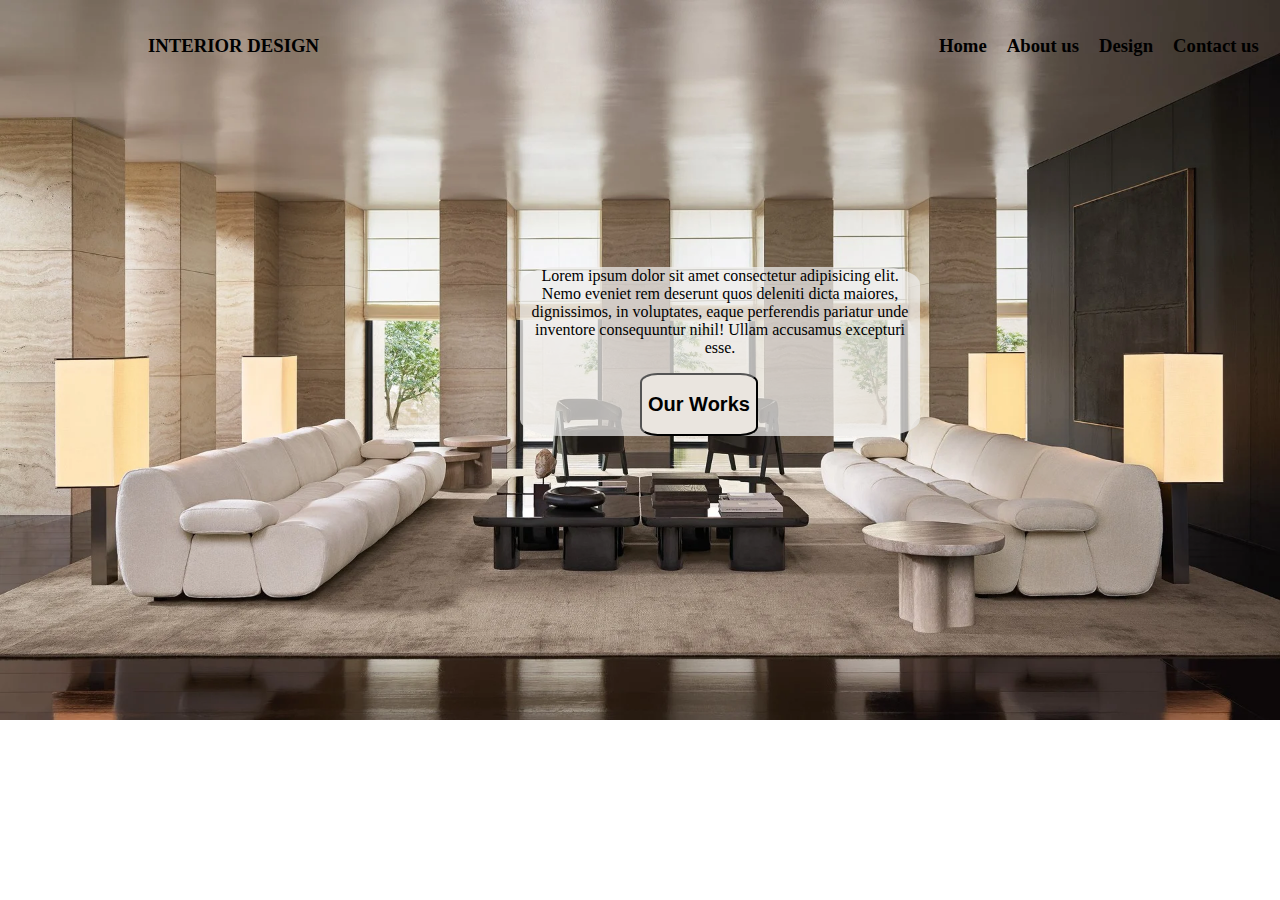
<file: INTERN 2/index.html>
<!DOCTYPE html>
<html lang="en">
<head>
    <meta charset="UTF-8">
    <meta name="viewport" content="width=device-width, initial-scale=1.0">
    <title>Document</title>
    <link rel="stylesheet" href="styles.css">
</head>

<body>
    <header>

        <nav>
          <ul>
            <li><a href="" class="port" ><h3>INTERIOR DESIGN</h3></a></li>
            <li><a href=""><h3>Home</h3></a></li>
            <li><a href=""><h3>About us</h3></a></li>
            <li><a href="index3.html"><h3>Design</h3></a></li>
            <li><a href="https://www.livspace.com/in/landing-page/home-interiors/alt-new-gl?utm_adset=168892487968&utm_matchtype=e&utm_adposition&gad_campaignid=21363206122"><h3>Contact us</h3></a></li>
          </ul>
        </nav>
        
    </header>
    <div class="contain1">
        <!-- <video src="video2.mp4 " autoplay muted loop style="width: 100%; height: 0%;" ></video> -->
         <!-- <img src="img1.jpg" style="height: 700px; width: 100%;">
    </div> -->
    <div class="more">
        <p style="text-align: center;">Lorem ipsum dolor sit amet consectetur adipisicing elit. Nemo eveniet rem deserunt quos deleniti dicta maiores, dignissimos, in voluptates, eaque perferendis pariatur unde inventore consequuntur nihil! Ullam accusamus excepturi esse.</p>
     <a href="index2.html"> <button style="text-align: center; margin-left: 30%;border-radius: 15%;background-color: rgb(234, 229, 223);"> <h2>Our Works </h2></button></a>
    </div>

</body>
</html>
</file>
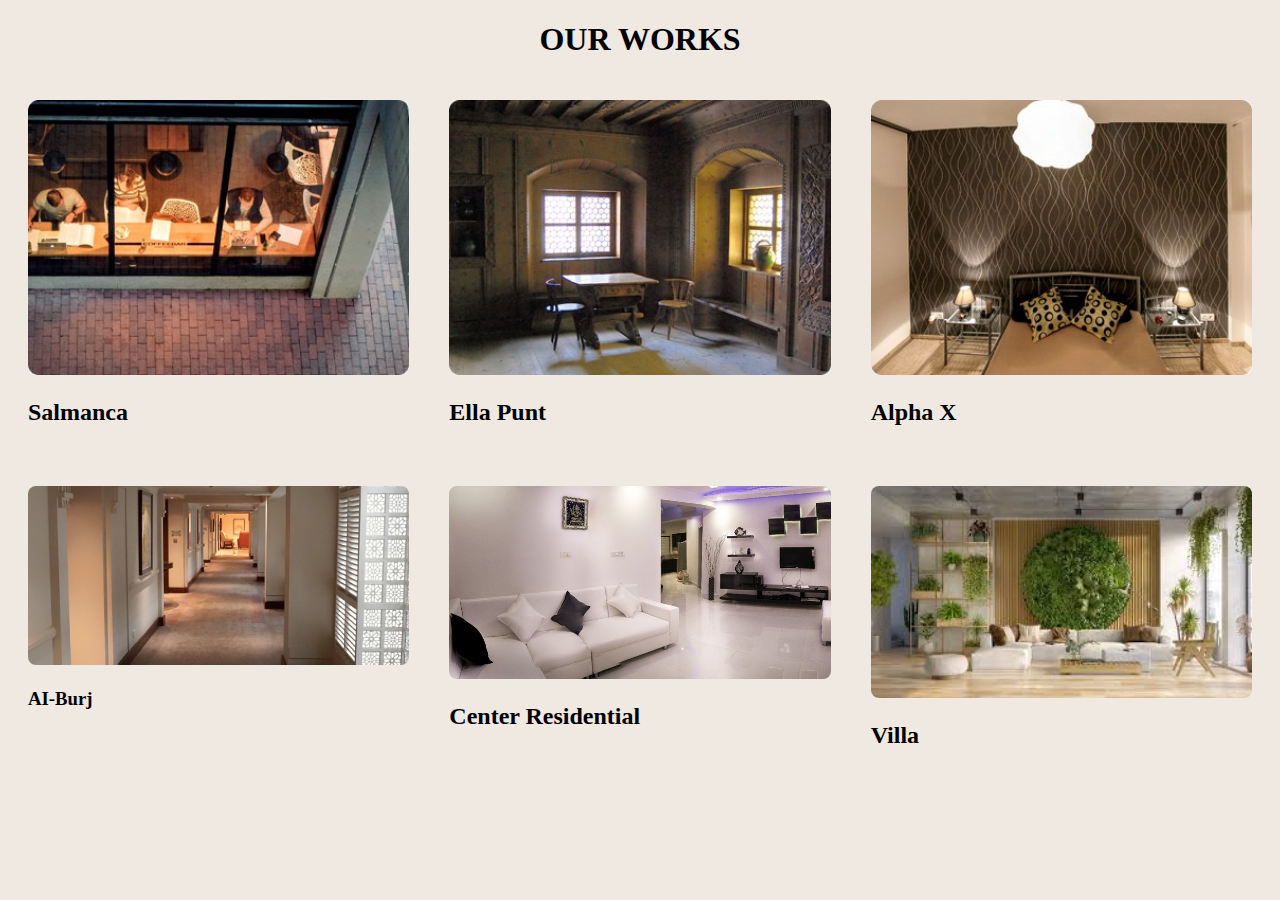
<file: INTERN 2/index2.html>
<!DOCTYPE html>
<html lang="en">
<head>
    <meta charset="UTF-8">
    <meta name="viewport" content="width=device-width, initial-scale=1.0">
    <title>Document</title>
    <style>
        body{
            background-color: rgb(240, 233, 225);
        }
       
    .container1 {
    display: grid;
    grid-template-columns: repeat(3, 1fr);
    gap: 40px; 
    padding: 20px; 
    }

  .container1 img {
    width: 100%;
    height: auto;
    object-fit: cover;
    border-radius: 8px;

    }
        
    </style>
</head>
<body>
    <div>
    <h1 style="text-align: center;">OUR WORKS</h1>
    </div>
    <div class="container1">
        <div>
    <img src="asset 7.jpeg" class="img5" height="300" width="350px"><br>
    <h2>Salmanca </h2>
    </div>
    <div>
    <img src="asset 8.jpeg" class="img6" height="300px" width="350p"><br>
    <h2>Ella Punt</h2>
    </div>
    <div>
    <img src="asset 9.jpeg" class="img7" height="300" width="350"><br>
    <h2>Alpha X</h2>
    </div>
    <div>
    <img src="asset 15.jpeg" class="img8" height="300" width="350"><br>
    <h3>AI-Burj</h3>
    </div>
    <div>
    <img src="asset 4.jpeg" class="img4" height="300" width="350"><br>
    <h2>Center Residential</h2>
    </div>
    <div>
    <img src="asset 17.jpeg" class="img4" height="200px" width="350"><br>
    <h2>Villa</h2>
    </div>
</div>
    
</body>
</html>
</file>
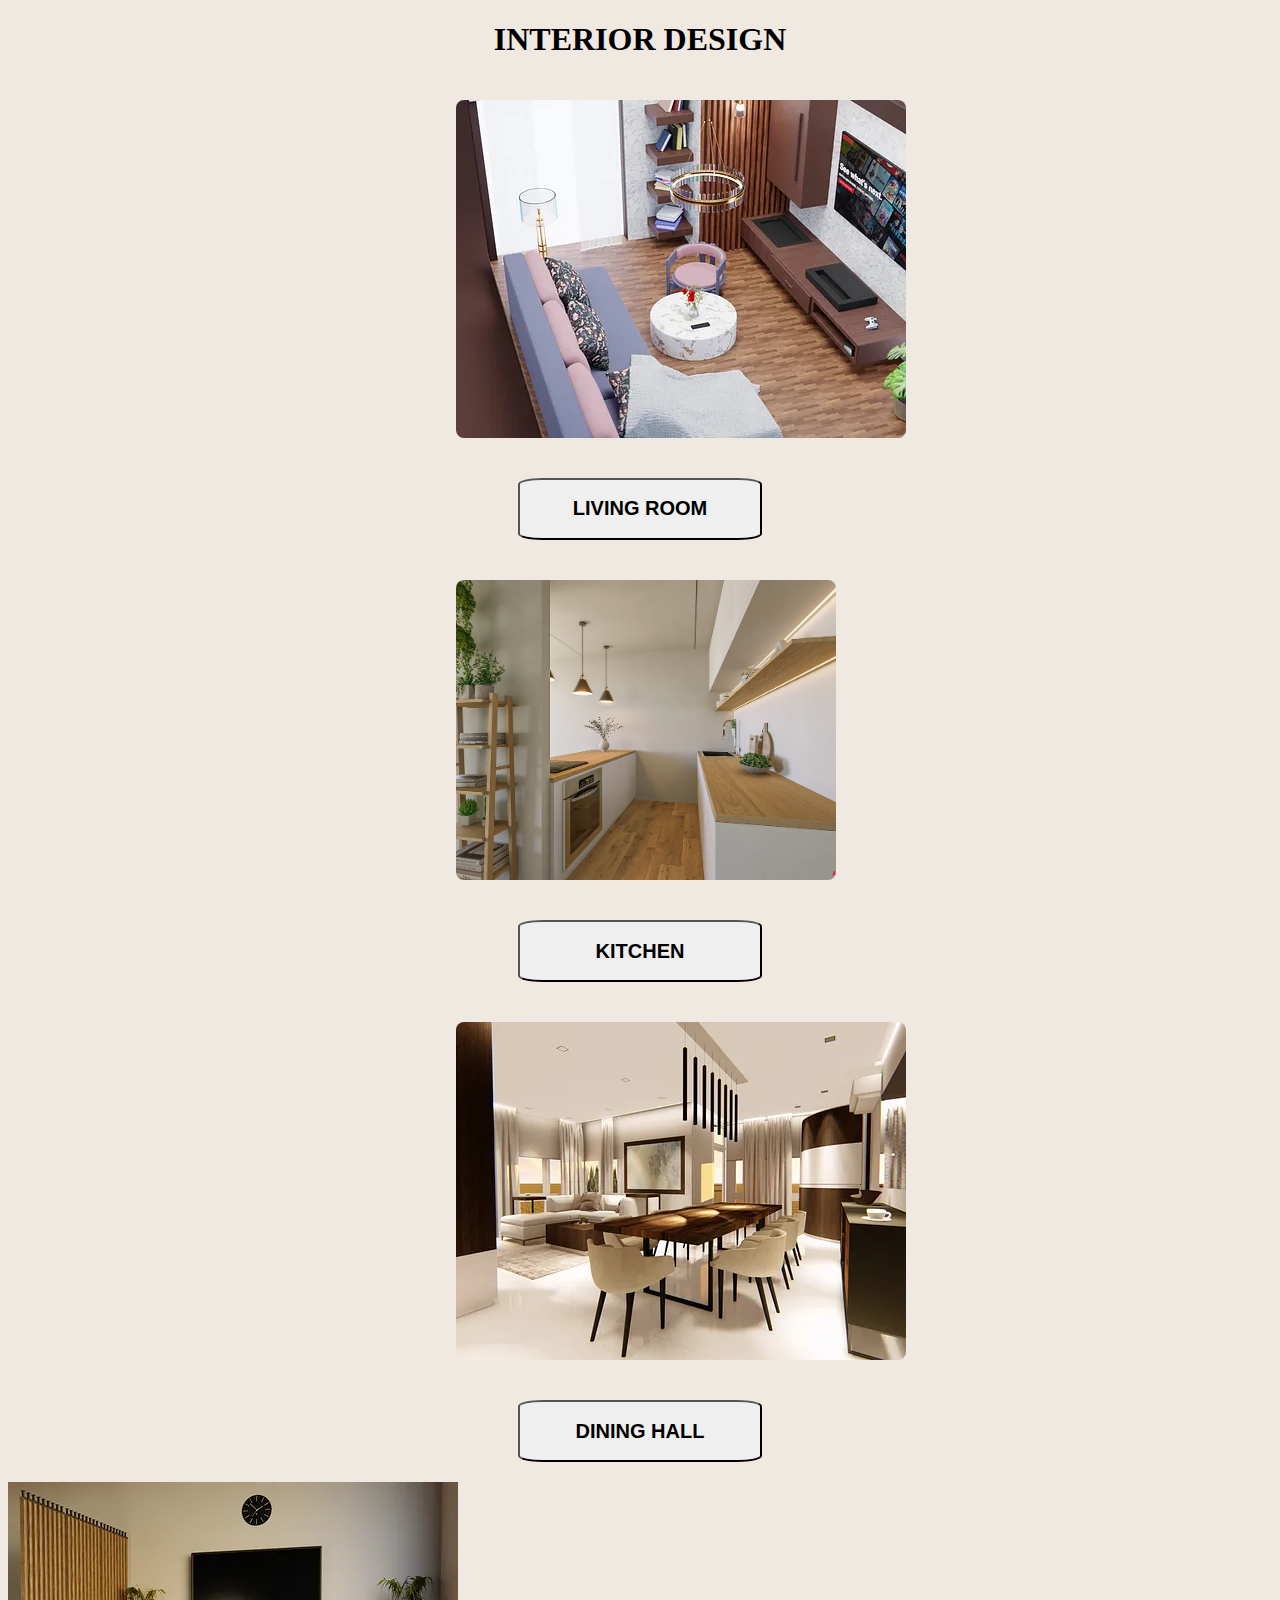
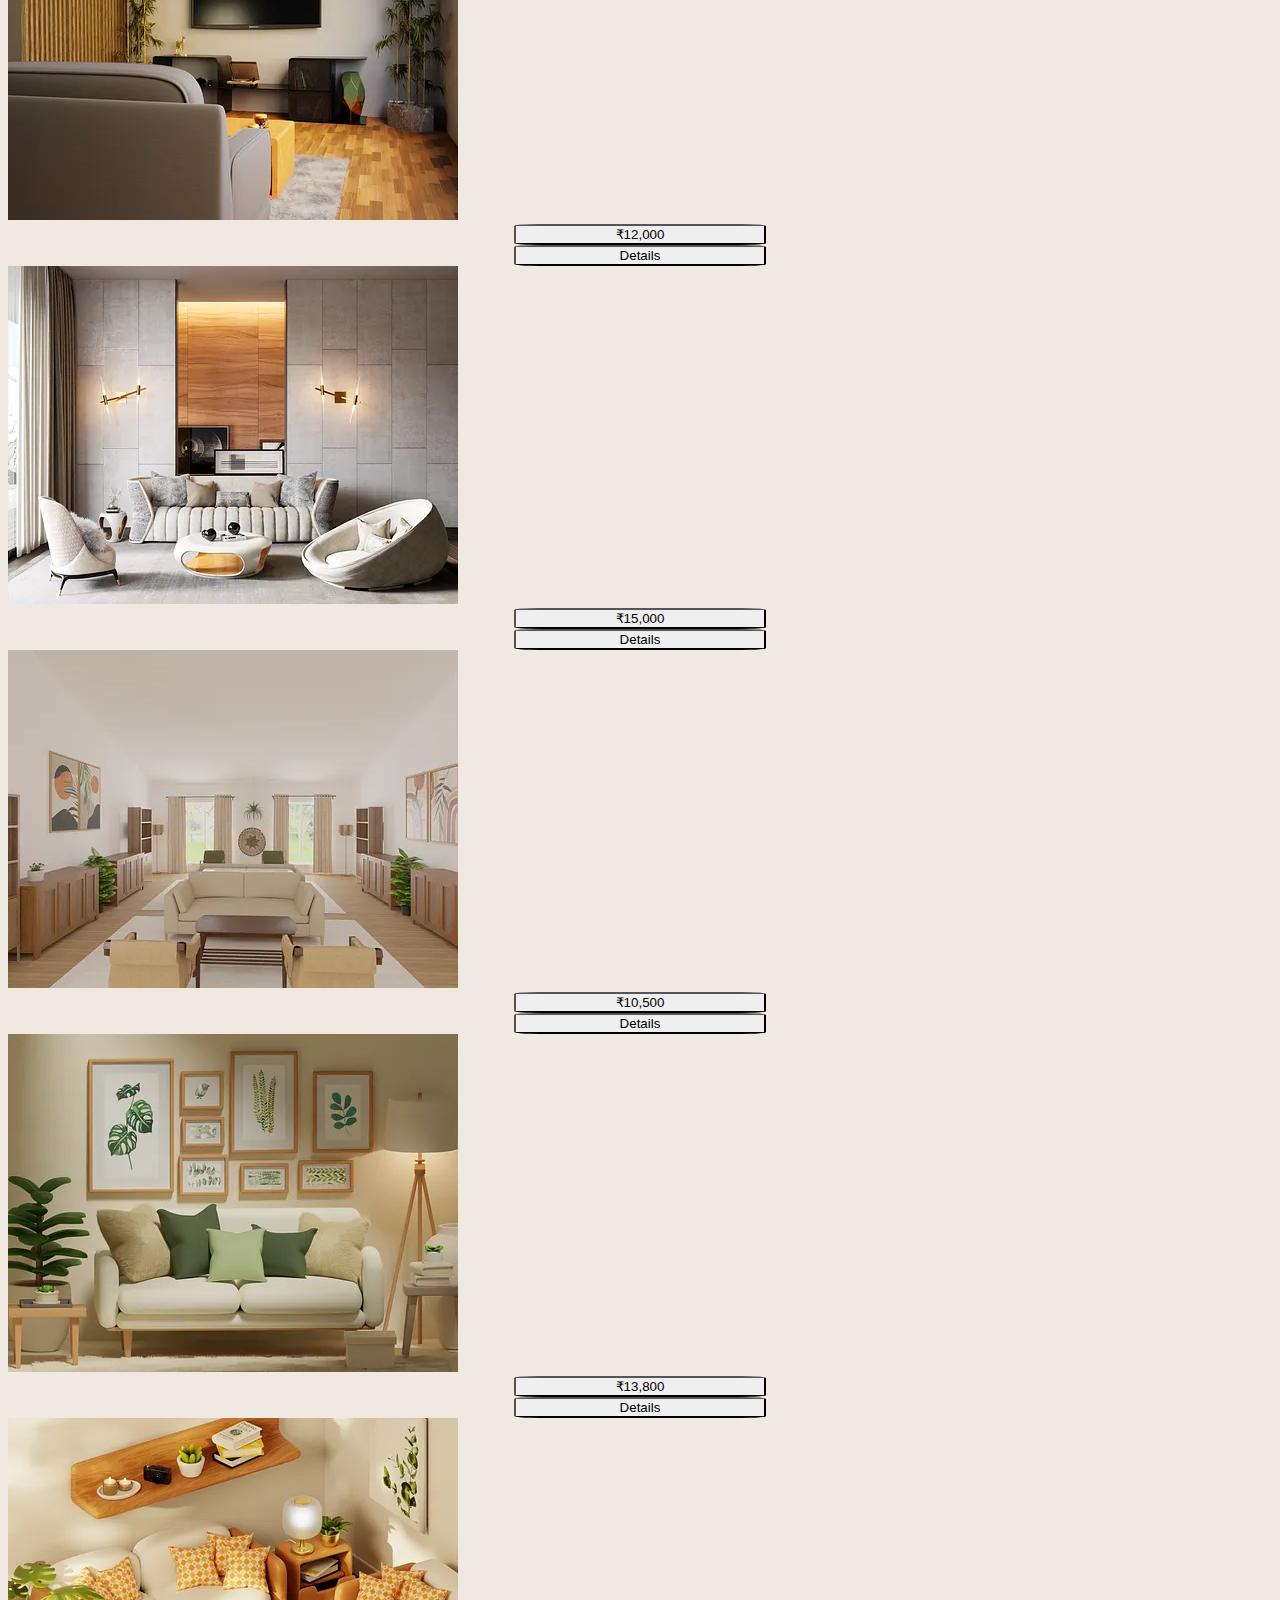
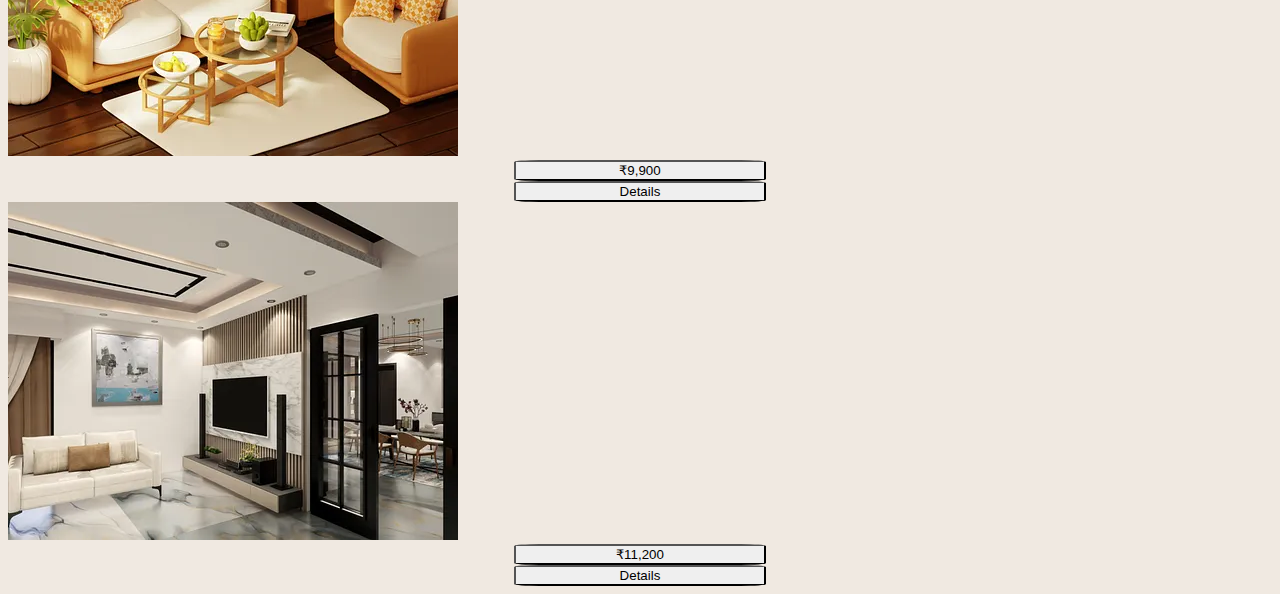
<file: INTERN 2/index3.html>
<!DOCTYPE html>
<html lang="en">
<head>
    <meta charset="UTF-8">
    <meta name="viewport" content="width=device-width, initial-scale=1.0">
    <title>Document</title>
    <style>
        body{
             background-color: rgb(240, 233, 225);
        }
        .container1 {
        display: grid;
        grid-template-row: repeat(3, 1fr);
        gap: 40px; 
        padding: 20px; 
    }
    .container1 img {
      
        height: auto;
        object-fit: cover;
        border-radius: 8px;
        margin-left: 35%;
        }
    button{
      width: 20%;
        border-radius: 10%;
    margin-left: 40%;
    }
    
    </style>
</head>
<body>
    <div>
        <h1 style="text-align: center;">INTERIOR DESIGN</h1>
    </div>
    <div class="container1">
    <img src="img2.webp" >
   <a href="#living"><button><h2>LIVING ROOM</h2></button></a>
    </div>
    <div class="container1">
    <img src="img5.webp" style="height:300px ; width: 31%;">
    <button><h2>KITCHEN</h2></button>
    </div>
    <div class="container1">
    <img src="img4.webp" >
    <button><h2>DINING HALL</h2></button>
    </div>

    
  <div class="gallery" id="living">
    <div class="card">
      <img src="liv1.webp" alt="Living Room 1">
      <div class="info">
        <button>₹12,000</button>
        <button class="details">Details</button>
      </div>
    </div>
    <div class="card">
      <img src="liv2.webp" alt="Living Room 2">
      <div class="info">
        <button>₹15,000</button>
        <button class="details">Details</button>
      </div>
    </div>
    <div class="card">
      <img src="liv3.webp" alt="Living Room 3">
      <div class="info">
        <button>₹10,500</button>
        <button class="details">Details</button>
      </div>
    </div>

    <div class="card">
      <img src="liv4.webp" alt="Living Room 4">
      <div class="info">
        <button>₹13,800</button>
        <button class="details">Details</button>
      </div>
    </div>
    <div class="card">
      <img src="liv5.webp" alt="Living Room 5">
      <div class="info">
        <button>₹9,900</button>
        <button class="details">Details</button>
      </div>
    </div>
    <div class="card">
      <img src="liv6.webp" alt="Living Room 6">
      <div class="info">
        <button>₹11,200</button>
        <button class="details">Details</button>
      </div>
    </div>
  </div>

</body>
</html>
</file>
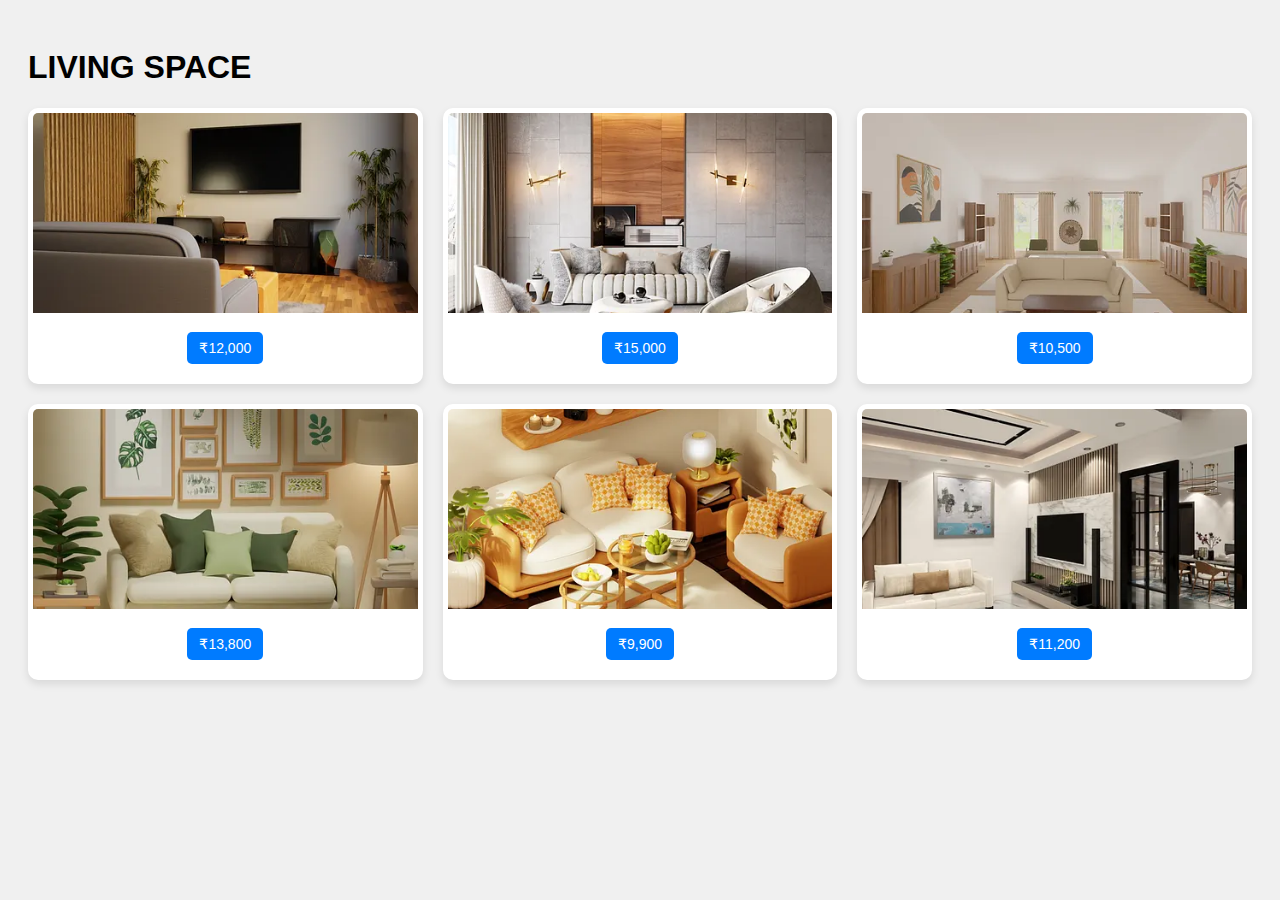
<file: INTERN 2/index4.html>
<!DOCTYPE html>
<html lang="en">
<head>
  <meta charset="UTF-8">
  <title>Living Room</title>
  <style>
    body {
      background-color: #f0f0f0;
      font-family: Arial, sans-serif;
      padding: 20px;
    }

    .gallery {
      display: grid;
      grid-template-columns: repeat(3, 1fr);
      gap: 20px;
    }

    .card {
      background-color: #fff;
      border: 5px solid white;
      box-shadow: 0 4px 8px rgba(0, 0, 0, 0.1);
      text-align: center;
      border-radius: 10px;
      overflow: hidden;
    }

    .card img {
      width: 100%;
      height: 200px;
      object-fit: cover;
    }

    .card .info {
      padding: 10px;
    }

    .card .info button {
      margin: 5px;
      padding: 8px 12px;
      border: none;
      border-radius: 5px;
      cursor:pointer;
      background-color: #007bff;
      color: white;
      font-size: 14px;
    }
  </style>
</head>
<body>
    <h1>LIVING SPACE</h1>
  <div class="gallery" id="living">
    <div class="card">
      <img src="liv1.webp" alt="Living Room 1">
      <div class="info">
        <button>₹12,000</button>
       
      </div>
    </div>
    <div class="card">
      <img src="liv2.webp" alt="Living Room 2">
      <div class="info">
        <button>₹15,000</button>
      </div>
    </div>
    <div class="card">
      <img src="liv3.webp" alt="Living Room 3">
      <div class="info">
        <button>₹10,500</button>
      </div>
    </div>
    <div class="card">
      <img src="liv4.webp" alt="Living Room 4">
      <div class="info">
        <button>₹13,800</button>
      </div>
    </div>
    <div class="card">
      <img src="liv5.webp" alt="Living Room 5">
      <div class="info">
        <button>₹9,900</button>
      
      </div>
    </div>
    <div class="card">
      <img src="liv6.webp" alt="Living Room 6">
      <div class="info">
        <button>₹11,200</button>
     
      </div>
    </div>
  </div>

</body>
</html>
</file>
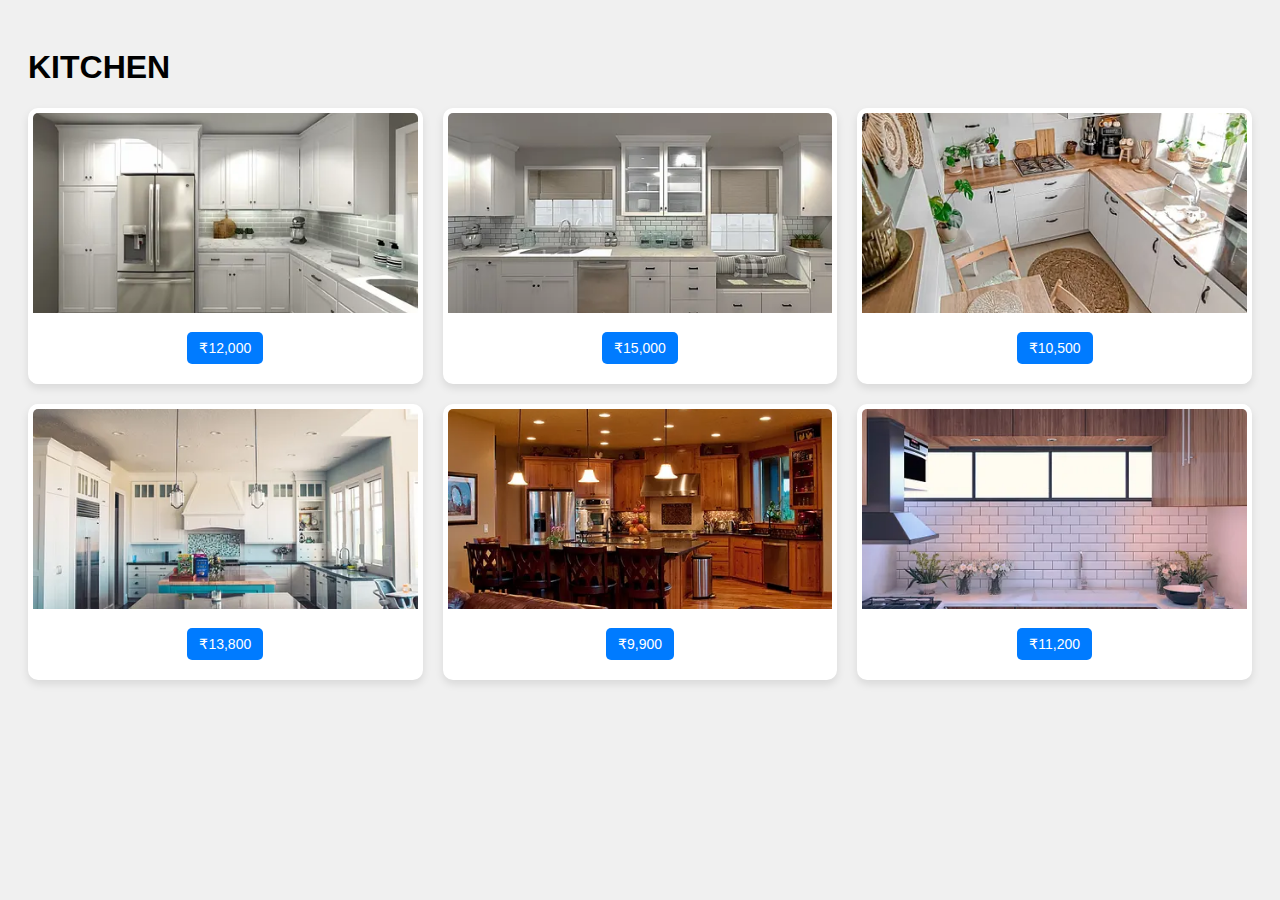
<file: INTERN 2/index5.html>
<!DOCTYPE html>
<html lang="en">
<head>
  <meta charset="UTF-8">
  <title>Living Room</title>
  <style>
    body {
      background-color: #f0f0f0;
      font-family: Arial, sans-serif;
      padding: 20px;
    }

    .gallery {
      display: grid;
      grid-template-columns: repeat(3, 1fr);
      gap: 20px;
    }

    .card {
      background-color: #fff;
      border: 5px solid white;
      box-shadow: 0 4px 8px rgba(0, 0, 0, 0.1);
      text-align: center;
      border-radius: 10px;
      overflow: hidden;
    }

    .card img {
      width: 100%;
      height: 200px;
      object-fit: cover;
    }

    .card .info {
      padding: 10px;
    }

    .card .info button {
      margin: 5px;
      padding: 8px 12px;
      border: none;
      border-radius: 5px;
      cursor:pointer;
      background-color: #007bff;
      color: white;
      font-size: 14px;
    }
  </style>
</head>
<body>

  <div>
    <h1>KITCHEN</h1>
  </div>
  <div class="gallery" id="living">
    <div class="card">
      <img src="kit1.webp" alt="Living Room 1">
      <div class="info">
        <button>₹12,000</button>
       
      </div>
    </div>
    <div class="card">
      <img src="kit2.webp" alt="Living Room 2">
      <div class="info">
        <button>₹15,000</button>
        
      </div>
    </div>
    <div class="card">
      <img src="kit3.webp" alt="Living Room 3">
      <div class="info">
        <button>₹10,500</button>
        
      </div>
    </div>
    <div class="card">
      <img src="kit4.webp" alt="Living Room 4">
      <div class="info">
        <button>₹13,800</button>
        
      </div>
    </div>
    <div class="card">
      <img src="kit5.webp" alt="Living Room 5">
      <div class="info">
        <button>₹9,900</button>
        
      </div>
    </div>
    <div class="card">
      <img src="kit6.webp" alt="Living Room 6">
      <div class="info">
        <button>₹11,200</button>
        
      </div>
    </div>
  </div>

</body>
</html>
</file>
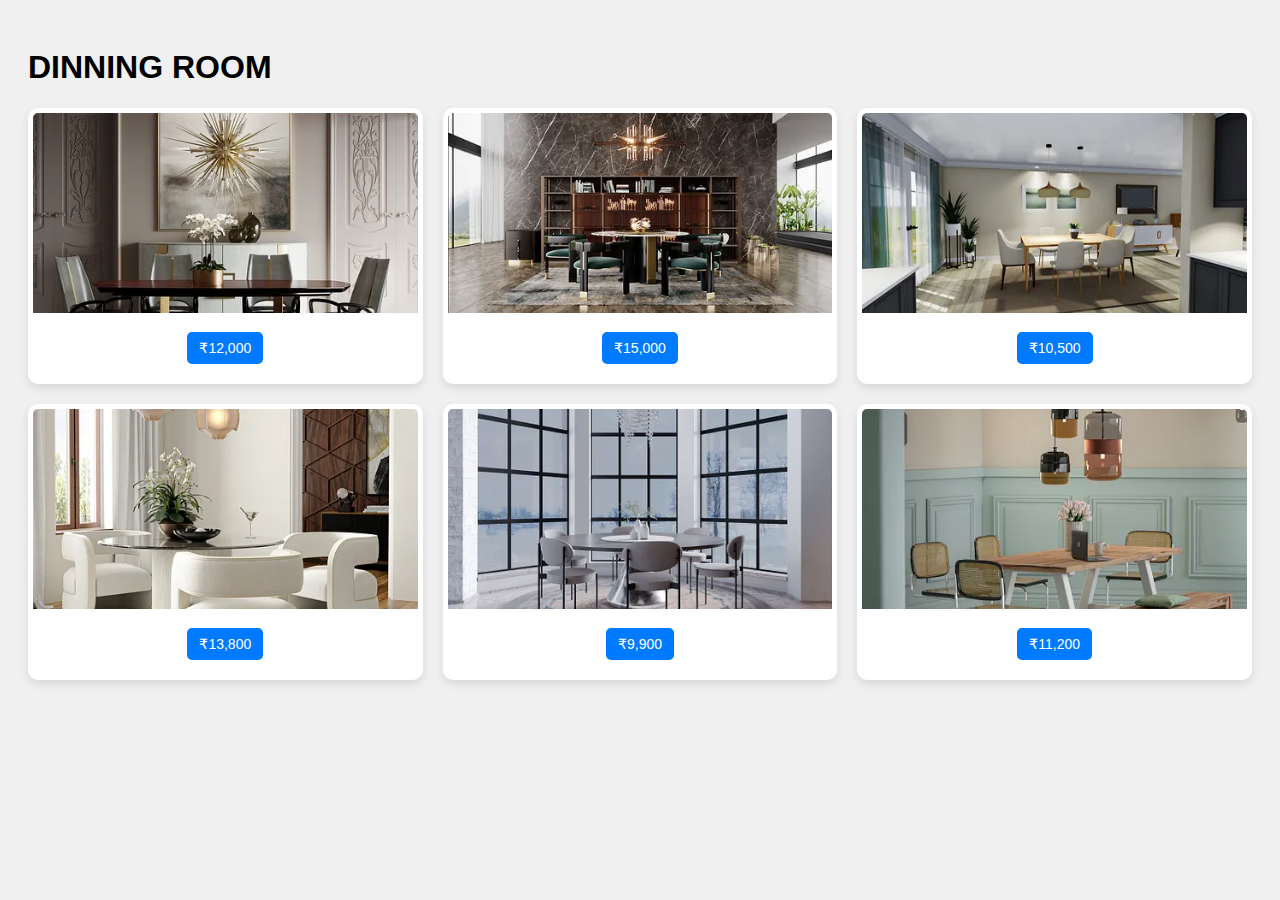
<file: INTERN 2/index6.html>
<!DOCTYPE html>
<html lang="en">
<head>
  <meta charset="UTF-8">
  <title>Living Room</title>
  <style>
    body {
      background-color: #f0f0f0;
      font-family: Arial, sans-serif;
      padding: 20px;
    }

    .gallery {
      display: grid;
      grid-template-columns: repeat(3, 1fr);
      gap: 20px;
    }

    .card {
      background-color: #fff;
      border: 5px solid white;
      box-shadow: 0 4px 8px rgba(0, 0, 0, 0.1);
      text-align: center;
      border-radius: 10px;
      overflow: hidden;
    }

    .card img {
      width: 100%;
      height: 200px;
      object-fit: cover;
    }

    .card .info {
      padding: 10px;
    }

    .card .info button {
      margin: 5px;
      padding: 8px 12px;
      border: none;
      border-radius: 5px;
      cursor:pointer;
      background-color: #007bff;
      color: white;
      font-size: 14px;
    }
  </style>
</head>
<body>

  <div>
    <h1>DINNING ROOM</h1>
  </div>
  <div class="gallery" id="living">
    <div class="card">
      <img src="din1.webp" alt="Living Room 1">
      <div class="info">
        <button>₹12,000</button>
       
      </div>
    </div>
    <div class="card">
      <img src="din2.webp" alt="Living Room 2">
      <div class="info">
        <button>₹15,000</button>
        
      </div>
    </div>
    <div class="card">
      <img src="din3.webp" alt="Living Room 3">
      <div class="info">
        <button>₹10,500</button>
        
      </div>
    </div>
    <div class="card">
      <img src="din4.webp" alt="Living Room 4">
      <div class="info">
        <button>₹13,800</button>
        
      </div>
    </div>
    <div class="card">
      <img src="din5.webp" alt="Living Room 5">
      <div class="info">
        <button>₹9,900</button>
        
      </div>
    </div>
    <div class="card">
      <img src="din6.webp" alt="Living Room 6">
      <div class="info">
        <button>₹11,200</button>
        
      </div>
    </div>
  </div>

</body>
</html>
</file>
<file: INTERN 2/styles.css>
body{
        background-image: url(./img1.jpg);
        width: 100%;
        height: 100%;
        background-repeat: no-repeat;
        background-size: cover;
        overflow-x: hidden;
    }
   header{
    background-color: transparent;
    } 
    nav ul{
       
        display:flex;
        gap:20px; 
        position: relative;
        left:700px;
        
        
    }
    .port {
        background-color: aliceblue;
        position: relative;
        right:600px;
    }

    nav ul li {
        list-style: none;
    }
    nav ul li a{
        font-size: medium;
        text-decoration: none;
        color: black;
    }
    
    .more{
        margin-top: 15%;
        margin-left: 40%;
        background: rgba(237, 236, 235, 0.732); 
        width:400px;
        border-radius: 10%;
       color: black;
    }
</file>
